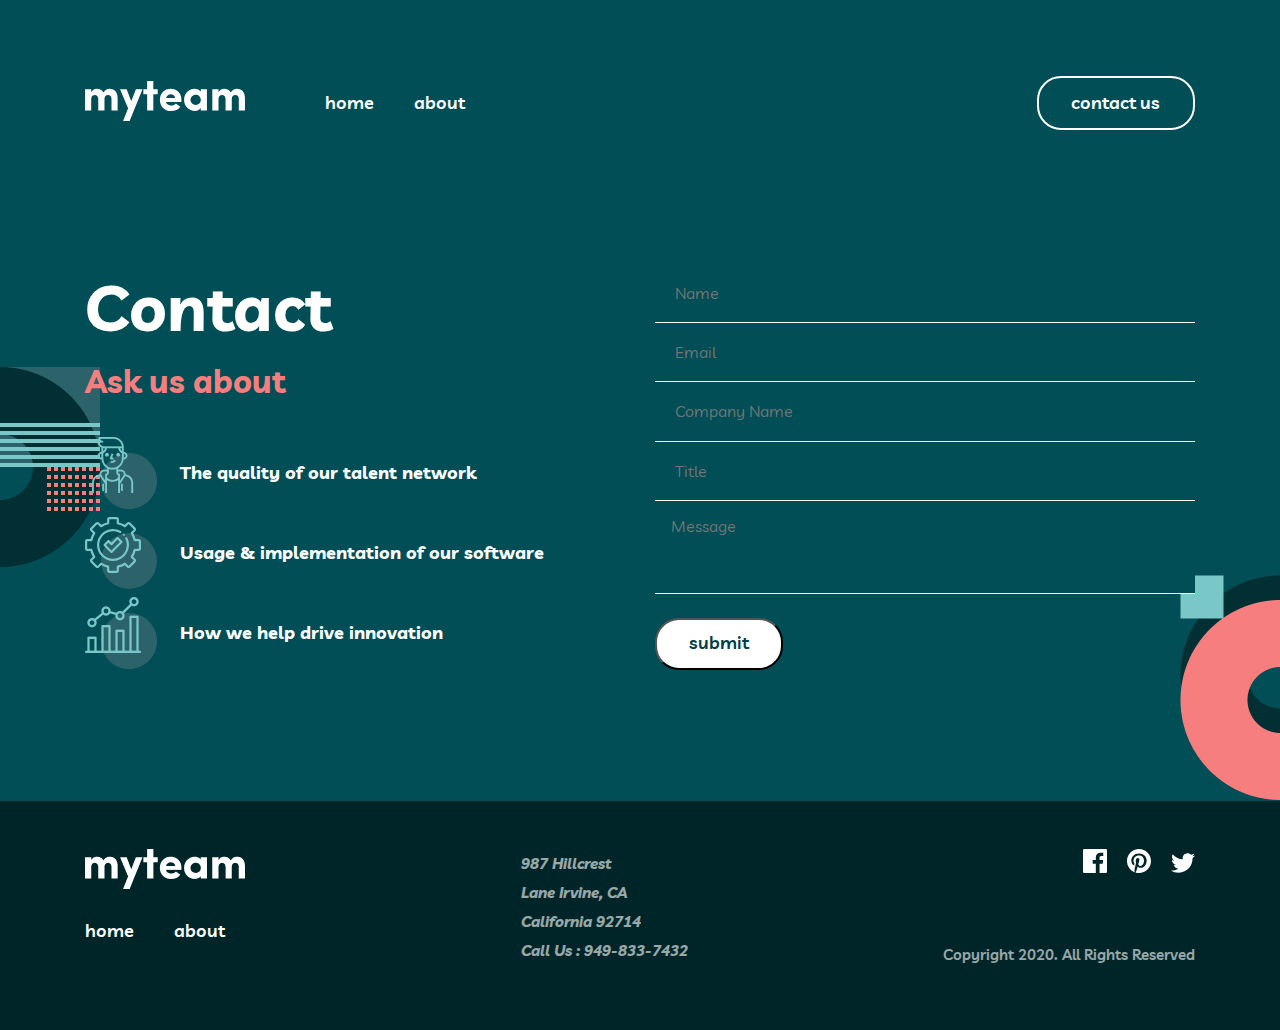
<file: contack.html>
<!DOCTYPE html>
<html lang="en">
<head>
    <meta charset="UTF-8">
    <meta http-equiv="X-UA-Compatible" content="IE=edge">
    <meta name="viewport" content="width=device-width, initial-scale=1.0">
    <title>contack</title>
    <link rel="stylesheet" href="/css/normalize.css">
    <link rel="stylesheet" href="/css/main.css">
</head>
<body>
    <!-- Header start -->
    <header class="site-header contackt">
        <div class="container">
            <div class="site-header__wrapper">
                <div class="site-header__start">
                    <a class="site-header__logo" href="./index.html">
                        <svg width="160" height="40" viewBox="0 0 160 40" fill="currentColor" xmlns="http://www.w3.org/2000/svg">
                            <path id="myteam" fill-rule="evenodd" clip-rule="evenodd" d="M68.3174 29.5312V13.2143H72.6997V8.19196H68.3174V0H62.1474V8.19196H58.3538V13.2143H62.1474V29.5312H68.3174ZM6.21366 18.2366V29.5312H0V8.19196H6.21366V11.2946C6.72238 10.1935 7.44913 9.32292 8.3939 8.68304C9.41134 8.07292 10.5015 7.76786 11.6642 7.76786C14.9637 7.76786 17.1948 9.01786 18.3576 11.5179C19.8837 8.9881 21.9549 7.72321 24.5712 7.72321C27.1875 7.72321 29.186 8.56399 30.5669 10.2455C31.9477 11.9271 32.6381 14.3155 32.6381 17.4107V29.5312H26.4898V18.1473C26.4898 16.8378 26.1773 15.8036 25.5523 15.0446C24.8983 14.2857 24.0407 13.9062 22.9797 13.9062C21.9186 13.9062 21.0683 14.2634 20.4288 14.9777C19.7892 15.692 19.4695 16.7783 19.4695 18.2366V29.5312H13.2558V18.0134C13.1977 16.7336 12.8561 15.7292 12.2311 15C11.5916 14.2708 10.7631 13.9062 9.74564 13.9062C8.7282 13.9062 7.88517 14.256 7.21657 14.9554C6.54797 15.6548 6.21366 16.7485 6.21366 18.2366ZM57.4981 8.19196L44.6347 40H38.0722L43.0868 27.3438L35.0417 8.19196H41.6478L46.2481 20.2902L50.892 8.19196H57.4981ZM95.2923 25.6473C93.3591 28.5491 90.1833 29.9926 85.7646 29.9777C82.6978 29.9777 80.1106 28.9435 78.003 26.875C75.9245 24.7768 74.8853 22.0833 74.8853 18.7946C74.8853 15.506 75.9245 12.8348 78.003 10.7812C80.0815 8.72768 82.6542 7.70833 85.721 7.72321C88.7879 7.72321 91.3388 8.76488 93.3737 10.8482C95.4085 12.9315 96.4333 15.6399 96.4478 18.9732C96.4478 19.003 96.4187 19.6577 96.3606 20.9375H81.0771C81.1934 22.0685 81.7603 22.9464 82.7777 23.5714C83.7952 24.1964 84.9434 24.5089 86.2225 24.5089C88.2138 24.5089 89.7327 23.8393 90.7792 22.5L95.2923 25.6473ZM90.1905 16.9643H81.1644C81.3969 15.8036 81.9783 14.8958 82.9085 14.2411C83.8097 13.5863 84.7835 13.2738 85.83 13.3036C86.8766 13.3333 87.8286 13.6607 88.6862 14.2857C89.5437 14.9107 90.0452 15.8036 90.1905 16.9643ZM113.088 29.2188C111.911 29.7247 110.785 29.9628 109.709 29.933C106.846 29.933 104.36 28.9062 102.253 26.8527C100.145 24.7991 99.0912 22.128 99.0912 18.8393C99.0912 15.5506 100.181 12.8795 102.362 10.8259C104.542 8.77232 106.991 7.7381 109.709 7.72321C110.814 7.72321 111.947 7.96875 113.11 8.45982C114.273 8.95089 115.167 9.6503 115.792 10.558V8.19196H121.94V29.5312H115.792V27.0982C115.167 28.006 114.266 28.7128 113.088 29.2188ZM110.712 23.9062C109.302 23.9062 108.088 23.4301 107.071 22.4777C106.024 21.5253 105.501 20.3199 105.501 18.8616C105.501 17.4182 106.024 16.2054 107.071 15.2232C108.205 14.256 109.447 13.7723 110.799 13.7723C112.151 13.7723 113.321 14.2485 114.309 15.2009C115.298 16.1533 115.792 17.3735 115.792 18.8616C115.792 20.3497 115.298 21.5625 114.309 22.5C113.321 23.4375 112.122 23.9062 110.712 23.9062ZM133.522 18.2366V29.5312H127.309V8.19196H133.522V11.2946C134.031 10.1935 134.758 9.32292 135.703 8.68304C136.72 8.07292 137.81 7.76786 138.973 7.76786C142.272 7.76786 144.504 9.01786 145.666 11.5179C147.193 8.9881 149.264 7.72321 151.88 7.72321C154.496 7.72321 156.495 8.56399 157.876 10.2455C159.256 11.9271 159.947 14.3155 159.947 17.4107V29.5312H153.799V18.1473C153.799 16.8378 153.486 15.8036 152.861 15.0446C152.207 14.2857 151.35 13.9062 150.288 13.9062C149.227 13.9062 148.377 14.2634 147.738 14.9777C147.098 15.692 146.778 16.7783 146.778 18.2366V29.5312H140.565V18.0134C140.506 16.7336 140.165 15.7292 139.54 15C138.9 14.2708 138.072 13.9062 137.054 13.9062C136.037 13.9062 135.194 14.256 134.525 14.9554C133.857 15.6548 133.522 16.7485 133.522 18.2366Z" fill="currentColor"/>
                        </svg>                            
                    </a>
                    
                    <nav class="site-nav">
                        <ul class="site-nav__list">
                            <li class="site-nav__item">
                                <a class="site-nav__link" href="./index.html">home</a>
                            </li>
                            <li class="site-nav__item">
                                <a class="site-nav__link" href="/about.html" target="_blank">about</a>
                            </li>
                        </ul>
                    </nav>
                </div>
                
                <a class="site-header__btn" href="#" role="button">
                    contact us
                </a>
            </div>
        </div>
    </header>
    <!-- Header end -->
    <!--! main start -->
    <main>
        <section class="contackt_section">
            <div class="container">
                <div class="contacks_wrapper">
                    <div class="left_box_text">
                        <h1 class="contack_word">Contact</h1>
                        <h3 class="ask">Ask us about</h3>
                        <div class="information_box">
                            <img  src="/images/icons/boy.png" alt="">
                            <p>The quality of our talent network</p>
                        </div>
                        <div class="information_box">
                            <img src="/images/icons/settings.svg" alt="">
                            <p>Usage & implementation of our software</p>
                        </div>
                        <div class="information_box">
                            <img src="/images/icons/dinamik.png" alt="">
                            <p>How we help drive innovation</p>
                        </div>
                    </div>
                    <form action="https://echo.htmlacademy.ru/" method="post">
                        <div class="right_box_input">
                        <input class="inputs" type="text" name="name" placeholder="Name" required>
                        <input class="inputs" type="email" name="email" placeholder="Email" required>
                        <input class="inputs" type="text" name="company_name" placeholder="Company Name" required>
                        <input class="inputs" type="text" name="title" placeholder="Title" required>
                        <input class="inputs_mesage" type="text" name="messega" placeholder="Message" required>
                    </div>
                    <button class="contackt-btn" type="submit">
                        submit
                    </button>
                </form>
                
            </div>
        </div>
    </section>
</main>
<!--! main end -->
 <!-- Footer part start -->
 <footer class="footer_part">
    <div class="container">
        <div class="footers_wrapper">
            <div class="footers_logo">
                <a href="#"><img class="logotip_footer" src="/images/icons/my_team.png" alt=""></a>
                <div class="foter_navs">
                    <a class="link_word_footer" href="/about.html">home</a>
                    <a class="link_word_footer" href="/about.html" target="_blank">about</a>
                </div>
            </div>
            <div class="adres">
                <address>
                    <p>987  Hillcrest</p>
                    <p> Lane Irvine, CA</p>
                    <p>California 92714</p>
                    <p>Call Us : 949-833-7432</p>
                </address>
            </div>
            <div class="social_network">
                <div class="bilmadim">
                    <a class="icons_parent" href="#"><svg width="24" height="24" viewBox="0 0 24 24" fill="currentColor" xmlns="http://www.w3.org/2000/svg">
                        <path d="M22.675 0H1.325C0.593 0 0 0.593 0 1.325V22.676C0 23.407 0.593 24 1.325 24H12.82V14.706H9.692V11.084H12.82V8.413C12.82 5.313 14.713 3.625 17.479 3.625C18.804 3.625 19.942 3.724 20.274 3.768V7.008L18.356 7.009C16.852 7.009 16.561 7.724 16.561 8.772V11.085H20.148L19.681 14.707H16.561V24H22.677C23.407 24 24 23.407 24 22.675V1.325C24 0.593 23.407 0 22.675 0Z" fill="currentColor"/>
                        </svg>
                        </a>
                    <a class="icons_parent"  href="#"><svg width="24" height="24" viewBox="0 0 24 24" fill="currentColor" xmlns="http://www.w3.org/2000/svg">
                        <path d="M12 0C5.373 0 0 5.372 0 12C0 17.084 3.163 21.426 7.627 23.174C7.522 22.225 7.427 20.769 7.669 19.733C7.887 18.796 9.076 13.768 9.076 13.768C9.076 13.768 8.717 13.049 8.717 11.986C8.717 10.318 9.684 9.072 10.888 9.072C11.911 9.072 12.406 9.841 12.406 10.762C12.406 11.791 11.751 13.33 11.412 14.757C11.129 15.951 12.011 16.926 13.189 16.926C15.322 16.926 16.961 14.677 16.961 11.431C16.961 8.558 14.897 6.549 11.949 6.549C8.535 6.549 6.531 9.11 6.531 11.756C6.531 12.787 6.928 13.894 7.424 14.494C7.522 14.613 7.536 14.718 7.507 14.839L7.174 16.199C7.121 16.419 7 16.466 6.772 16.36C5.273 15.662 4.336 13.471 4.336 11.711C4.336 7.926 7.086 4.449 12.265 4.449C16.428 4.449 19.663 7.416 19.663 11.38C19.663 15.516 17.056 18.844 13.436 18.844C12.22 18.844 11.077 18.213 10.686 17.466L9.938 20.319C9.667 21.362 8.936 22.669 8.446 23.465C9.57 23.812 10.763 24 12 24C18.627 24 24 18.627 24 12C24 5.372 18.627 0 12 0Z" fill="currentColor"/>
                        </svg>
                        </a>
                    <a class="icons_parent"  href="#"><svg width="24" height="20" viewBox="0 0 24 20" fill="currentColor" xmlns="http://www.w3.org/2000/svg">
                        <path d="M24 2.55699C23.117 2.94899 22.168 3.21299 21.172 3.33199C22.189 2.72299 22.97 1.75799 23.337 0.607986C22.386 1.17199 21.332 1.58199 20.21 1.80299C19.313 0.845986 18.032 0.247986 16.616 0.247986C13.437 0.247986 11.101 3.21399 11.819 6.29299C7.728 6.08799 4.1 4.12799 1.671 1.14899C0.381 3.36199 1.002 6.25699 3.194 7.72299C2.388 7.69699 1.628 7.47599 0.965 7.10699C0.911 9.38799 2.546 11.522 4.914 11.997C4.221 12.185 3.462 12.229 2.69 12.081C3.316 14.037 5.134 15.46 7.29 15.5C5.22 17.123 2.612 17.848 0 17.54C2.179 18.937 4.768 19.752 7.548 19.752C16.69 19.752 21.855 12.031 21.543 5.10599C22.505 4.41099 23.34 3.54399 24 2.55699Z" fill="currentColor"/>
                        </svg>
                        </a>
                </div>
                <p class="copiyrgt">Copyright 2020. All Rights Reserved</p>
            </div>
        </div>
    </div>
</footer>
<!-- Footer part end -->
</body>
</html>
</file>
<file: css/main.css>
/* FONTS */
/* livvic-regular - latin */
@font-face {
    font-family: 'Livvic';
    font-style: normal;
    font-weight: 400;
    src: local(''),
    url('../fonts/livvic-v13-latin-regular.woff2') format('woff2'), /* Chrome 26+, Opera 23+, Firefox 39+ */
    url('../fonts/livvic-v13-latin-regular.woff') format('woff'); /* Chrome 6+, Firefox 3.6+, IE 9+, Safari 5.1+ */
}
/* livvic-500italic - latin */
@font-face {
    font-family: 'Livvic';
    font-style: italic;
    font-weight: 500;
    src: local(''),
    url('../fonts/livvic-v13-latin-500italic.woff2') format('woff2'), /* Chrome 26+, Opera 23+, Firefox 39+ */
    url('../fonts/livvic-v13-latin-500italic.woff') format('woff'); /* Chrome 6+, Firefox 3.6+, IE 9+, Safari 5.1+ */
}
/* livvic-600 - latin */
@font-face {
    font-family: 'Livvic';
    font-style: normal;
    font-weight: 600;
    src: local(''),
    url('../fonts/livvic-v13-latin-600.woff2') format('woff2'), /* Chrome 26+, Opera 23+, Firefox 39+ */
    url('../fonts/livvic-v13-latin-600.woff') format('woff'); /* Chrome 6+, Firefox 3.6+, IE 9+, Safari 5.1+ */
}
/* livvic-700 - latin */
@font-face {
    font-family: 'Livvic';
    font-style: normal;
    font-weight: 700;
    src: local(''),
    url('../fonts/livvic-v13-latin-700.woff2') format('woff2'), /* Chrome 26+, Opera 23+, Firefox 39+ */
    url('../fonts/livvic-v13-latin-700.woff') format('woff'); /* Chrome 6+, Firefox 3.6+, IE 9+, Safari 5.1+ */
}
/* livvic-700italic - latin */
@font-face {
    font-family: 'Livvic';
    font-style: italic;
    font-weight: 700;
    src: local(''),
    url('../fonts/livvic-v13-latin-700italic.woff2') format('woff2'), /* Chrome 26+, Opera 23+, Firefox 39+ */
    url('../fonts/livvic-v13-latin-700italic.woff') format('woff'); /* Chrome 6+, Firefox 3.6+, IE 9+, Safari 5.1+ */
}


/* ROOT */
:root{
    --hero-bg-color: #014E56;
    --build-bg-color: #012F34;
    --deliver-bg-color: #004047;
    --article-bg-color: #F67E7E;
    --footer-bg-color: #002529;
    --main-text-color: #fff;
    --deliver-text-color: #79C8C7;
}

html{
    box-sizing: border-box;
    height: 100%;
    scroll-behavior: smooth;
}

*,
*::before,
*::after {
    box-sizing: inherit;
}

body{
    display: flex;
    flex-direction: column;
    height: 100%;
    margin: 0;
    font-family: "Livvic" ,"Arial", sans-serif;
    font-weight: 600;
    background-color: #fff;
}

img{
    max-width: 100%;
    height: auto;
}

.visually-hidden {
    position: absolute;
    width: 1px;
    height: 1px;
    margin: -1px;
    border: 0;
    padding: 0;
    
    white-space: nowrap;
    clip-path: inset(100%);
    clip: rect(0 0 0 0);
    overflow: hidden;
}

.container{
    width: 100%;
    max-width: 1150px;
    margin-right: auto;
    margin-left: auto;
    padding-right: 20px;
    padding-left: 20px;
}

ul{
    padding-left: 0;
    list-style: none;
}

a{
    text-decoration: none;
}

/****************** Header styles start *****************/
.site-header{
    padding-top: 73px;
    padding-bottom: 129px;
    background-color: var(--hero-bg-color);
}

.site-header__wrapper{
    display: flex;
    justify-content: space-between;
    align-items: center;
}

.site-header__start{
    display: flex;
    justify-content: space-between;
    align-items: center;
    width: 380px;
}

.site-header__logo{
    color: var(--main-text-color);
}

.site-nav__list{
    display: flex;
}

.site-nav__item:first-child{
    margin-right: 40px;
}

.site-nav__link{
    font-size: 18px;
    line-height: 28px;
    color: var(--main-text-color);
}

.site-nav__link:active{
    color: var(--article-bg-color);
}

.site-header__btn{
    padding-top: 11px;
    padding-right: 33px;
    padding-bottom: 11px;
    padding-left: 32px;
    border: 2px solid var(--main-text-color);
    border-radius: 24px;
    font-size: 18px;
    line-height: 28px;
    color: var(--main-text-color);
}

.site-header__btn:active{
    background-color: var(--main-text-color);
    color: var(--footer-bg-color);
}
/****************** Header styles end *****************/

/****************** Main styles start *****************/

/* Hero section styles start */
.hero-section{
    padding-bottom: 250px;
    background-image: url("../images/icons/disk-left.svg"), url("../images/icons/disk-bottom.svg");
    background-repeat: no-repeat;
    background-position: calc(50% - 770px) top, calc(50% + 400px) calc(50% + 230px);
    background-color: var(--hero-bg-color);
}

.hero-section__wrapper{
    display: flex;
    justify-content: space-between;
    align-items: flex-end;
}

.hero-section__title{
    width: 600px;
    margin: 0;
    font-weight: 700;
    font-size: 100px;
    line-height: 100px;
    color: var(--main-text-color);
}

.hero-section__title-talent{
    color: var(--article-bg-color);
}

.hero-section__desc{
    width: 445px;
    margin: 0;
    font-size: 18px;
    line-height: 28px;
    color: var(--main-text-color);
}

.hero-section__desc::before{
    display: block;
    width: 50px;
    margin-bottom: 79px;
    height: 4px;
    background-color: var(--deliver-text-color);
    content: "";
}
/* Hero section styles end */

/* Build section styles start */
.build-section{
    padding-top: 140px;
    padding-bottom: 140px;
    background-image: url("../images/icons/right-circle.svg");
    background-repeat: no-repeat;
    background-position: calc(50% + 760px) bottom;
    background-color: var(--build-bg-color);
}

.build-section__wrapper{
    display: flex;
    justify-content: space-between;
    align-items: flex-start;
}

.build-section__title{
    width: 455px;
    margin: 0;
    font-weight: 700;
    font-size: 48px;
    line-height: 48px;
    color: var(--main-text-color);
}

.build-section__title::before{
    display: block;
    width: 50px;
    height: 4px;
    margin-bottom: 54px;
    background-color: var(--article-bg-color);
    content: "";
}

.build-section__list{
    width: 540px;
    margin-top: 54px;
}

.build-section__item{
    position: relative;
    margin-bottom: 32px;
    padding-left: 95px;
}

.build-section__item:last-child{
    margin-bottom: 0;
}

.build-section__item::before{
    position: absolute;
    top: 10px;
    left: 0;
    display: inline-block;
    width: 72px;
    height: 72px;
    padding-right: 72px; 
    margin-right: 23px;
    background-image: url("../images/icons/user.svg");
    background-repeat: no-repeat;
    background-position: left center;
    content: "";
}

.build-section__item:nth-child(2)::before{
    background-image: url("../images/icons/settings.svg");
}

.build-section__item:nth-child(3)::before{
    background-image: url("../images/icons/grafic.svg");
}

.build-section__item-title{
    margin-top: 0;
    margin-bottom: 16px;
    font-weight: 700;
    font-size: 18px;
    line-height: 28px;
    color: var(--article-bg-color);    
}

.build-section__item-desc{
    margin: 0;
    font-size: 15px;
    line-height: 25px;
    color: var(--main-text-color);
    opacity: 0.8;
}
/* Build section styles end */

/* Deliver section styles start */
.deliver-section{
    padding-top: 140px;
    padding-bottom: 151px;
    background-image: url("../images/deliver-right-bg.png"), url("../images/icons/rigth-bottom-bg.svg");
    background-position: calc(50% - 685px) calc(50% - 333px), calc(50% + 660px) calc(50% + 382px);
    background-repeat: no-repeat;
    background-color: #004047;
}

.deliver-section__title{
    width: 932px;
    margin: 0 auto;
    margin-bottom: 56px;
    font-weight: 700;
    font-size: 48px;
    line-height: 48px;
    text-align: center;
    color: var(--main-text-color);
}

.deliver-section__title-span{
    color: var(--deliver-text-color);
}

.deliver-section__list{
    display: flex;
    justify-content: space-between;
}
.deliver-section__item{
    width: 350px;
    padding-top: 36px;
    background-image: url("../images/icons/quotu.svg");
    background-repeat: no-repeat;
    background-position: top center;
    text-align: center;
}

.deliver-section__desc{
    margin-top: 0;
    margin-bottom: 24px;
    font-size: 15px;
    line-height: 25px;
    color: var(--main-text-color);
}

.deliver-section__user-name{
    margin-top: 0;
    margin-bottom: 2px;
    font-weight: 700;
    font-size: 18px;
    line-height: 28px;
    color: var(--deliver-text-color);
}

.deliver-section__job-title{
    margin-top: 0;
    margin-bottom: 32px;
    font-size: 13px;
    line-height: 18px;
    color: var(--main-text-color);
}
/* Deliver section styles end */

/* Last sectiom part start */

.section_last{
    background-color: var(--article-bg-color);
    padding: 76px;
    background-image: url("../footer-bg.svg");
    background-position: left bottom;
    background-repeat: no-repeat;
}
.section_last_wrapper{
    display: flex;
    align-items: center;
    justify-content: center;
    gap: 256px;
}

.section_last_title{
    
    font-weight: 700;
    font-size: 48px;
    line-height: 38px;
    color: #012F34;
}

.last_section_link{
    padding: 9px 33px 11px 32px;
    border: 2px solid #012F34;
    border-radius: 24px;
    background-color: #F67E7E;
    font-size: 18px;
    line-height: 28px;
    color: #012F34;
}

/* Last sectiom part end */

/*?  footer part start */

.footer_part{
    padding: 48px 0;
    background-color: var(--footer-bg-color);
}

.footers_wrapper{
    display: flex;
    justify-content: space-between;
}


.footers_logo{
    
}
.logotip_footer{
    width: 160px;
    margin-bottom: 25px;
}
.foter_navs{
    display: flex;
    align-items: center;
}

.link_word_footer{
    margin-right: 40px;
    font-size: 18px;
    line-height: 28px;
    color: #FFFFFF;
}

address p{
    margin: 0;
    font-size: 15px;
    line-height: 29px;
    color: #FFFFFF;
    mix-blend-mode: normal;
    opacity: 0.6
}

.social_network{
    display: flex;
    align-items: flex-end;
    flex-direction: column;
}

.icons_parent{
    margin-left: 16px;
    color: #FFFFFF;
}
.bilmadim{
    margin-bottom: 51px;
}

.copiyrgt{
    font-size: 15px;
    line-height: 25px;
    text-align: right;
    color: #FFFFFF;
    mix-blend-mode: normal;
    opacity: 0.6;
}


/*?  footer part end */

/******************? Main styles end *****************/










/*************? About page start *************/

.abpout_page{
    background-image: url("../images/icons/disk-red.png");
    background-repeat: no-repeat;
    background-position: bottom right;
}
.headers_last_part{
    display: flex;
    /* align-items: center; */
    justify-content:space-between;
    margin-top: 125px;
}

.about_box h1{
    font-weight: 700;
    margin: 0;
    font-size: 64px;
    line-height: 100px;
    color: #FFFFFF;
}
.abouts_pretitle p{
    font-size: 18px;
    width: 730px;
    line-height: 28px;
    margin: 0;
    color: #FFFFFF;
}

.short_line{
    display: inline-block;
    width: 50px;
    height: 4px;
    background-color: #F67E7E;
    margin-bottom: 40px;
}

/*! hero section start */
.about_hero_section
{   
    background-image: url("../images/icons/Group\ 8.png"), url("../images/icons/directors-bg-right.png");
    background-repeat: no-repeat, no-repeat;
    background-position: top left, right  bottom ;
    padding-bottom: 140px;
    background-color: #004047;
}

.about_hero_sec_title{
    font-weight: 700;
    font-size: 48px;
    line-height: 48px;
    text-align: center;
    color: #FFFFFF;
    margin-top: 140px;
    margin-bottom: 64px;
}

.about_hero_sec_lists{
    display: flex;
    align-items: center;
    flex-wrap: wrap;
    
}

.about_hero_section_items:nth-child(3){
    margin-right: 0;
}

.about_hero_section_items:nth-child(6){
    margin-right: 0;
}

.about_hero_section_items{
    display: flex;
    align-items: center;
    flex-direction: column;
    position: relative;
    margin-bottom: 48px;
    margin-right: 30px;
    width: 350px;
    padding-top: 35px;
    padding-right: 10px;
    padding-left: 10px;
    padding-bottom: 56px;
    background: #012F34;
}

.user_hero_section_img{
    margin-bottom: 13px;
    width: 96px;
    height: 96px;
    border-radius: 50%;
}

.user_name{
    margin: 0;
    font-weight: 700;
    font-size: 18px;
    line-height: 28px;
    text-align: center;
    color: #79C8C7;
}

.jobs_useer{
    margin: 0;
    font-size: 15px;
    line-height: 25px;
    text-align: center;
    color: #FFFFFF;
}

.desc_user{
    margin-bottom: 20px;
    display: none;
    font-weight: 600;
    font-size: 15px;
    line-height: 25px;
    text-align: center;
    color: #FFFFFF;
}

.icons_social_user{
    margin-right: 16px;
    display: none;
}

.social_nework_user{
    margin-right: 16px;
}

.close_box{
    position: absolute;
    width: 56px;
    height: 56px;
    background-color:  #F67E7E;
    padding: 20px;
    border-radius: 50%;
    bottom: -26px;
}

.about_hero_section_items:active .user_hero_section_img{
    display: none;
}

.about_hero_section_items:active .jobs_useer{
    display: none;
}

.about_hero_section_items:active .desc_user{
    display: block;
}


.about_hero_section_items:active .icons_social_user{
    display: block;
}

.about_hero_section_items:active .close_box{
    background-color: #79C8C7;
    
}

.about_hero_section_items:active .close_box{
    transform: rotate(45deg);
    
}

/*!! hero section end */


/* **! clients section part start  ** */

.clients_section{
    background-image: url("../images/icons/clients-bg.png");
    background-repeat: no-repeat;
    top: 0;
    left: 0;
    background-color: #012F34;
    padding: 140px 151px;
}


.clients_sec_title{
    font-weight: 700;
    font-size: 48px;
    line-height: 48px;
    text-align: center;
    color: #FFFFFF;
    margin-bottom: 70px;
}

.clients_wrapper{
    display: flex;
    align-items: center;
    justify-content: space-between;
}

.clients_logo{
    
}


/* **! clients section part end  ** */

/*************? About page end *************/


/**********? contsct page start **********/

.contackt{
    padding-bottom: 0;
}

.contackt_section{
    background-image: url("/images/icons/Group\ 8.png"), url("../images/icons/Group\ 4.png");
    background-repeat: no-repeat,no-repeat;
    background-position: left center, right bottom;
    background-color: #014E56;
    padding-top: 124px;
    padding-bottom: 124px;
}

.contacks_wrapper{
    display: flex;
    align-items: center;
    justify-content: space-between;
}

.left_box_text{
    
}

.contack_word{
    margin: 0;
    font-weight: 700;
    font-size: 64px;
    line-height: 100px;
    color: #FFFFFF;
}

.ask{
    margin-top: 0;
    font-weight: 700;
    font-size: 32px;
    line-height: 48px;
    color: #F67E7E;
}

.information_box{
    display: flex;
    align-items: center;
    justify-content: center;
    justify-content: flex-start;
    margin-bottom: 8px;
}

.information_box p{
    margin-left: 23px;
    font-weight: 700;
    font-size: 18px;
    line-height: 28px;
    color: #FFFFFF;
}

.right_box_input{
    display: flex;
    flex-direction: column;
}

.inputs{
    border-bottom: 1px solid #fff;
    padding: 20px;
    width: 540px;
    border-top: none;
    border-left: none;
    border-right: none;
    outline: none;
    background-color: transparent;
}

.inputs_mesage{
    margin-bottom: 24px;
    padding-left: 16px;
    padding-top: 16px;
    padding-bottom: 58px;
    width: 540px;
    border-bottom: 1px solid #fff;
    border-top: none;
    border-left: none;
    border-right: none;
    outline: none;
    background-color: #014E56; 
}

.contackt-btn{
    background: #FFFFFF;
    border-radius: 24px;
    padding: 9px 32px 11px 32px;
    font-weight: 600;
    font-size: 18px;
    line-height: 28px;
    color: #004047;
}




/**********? contsct page end **********/
</file>
